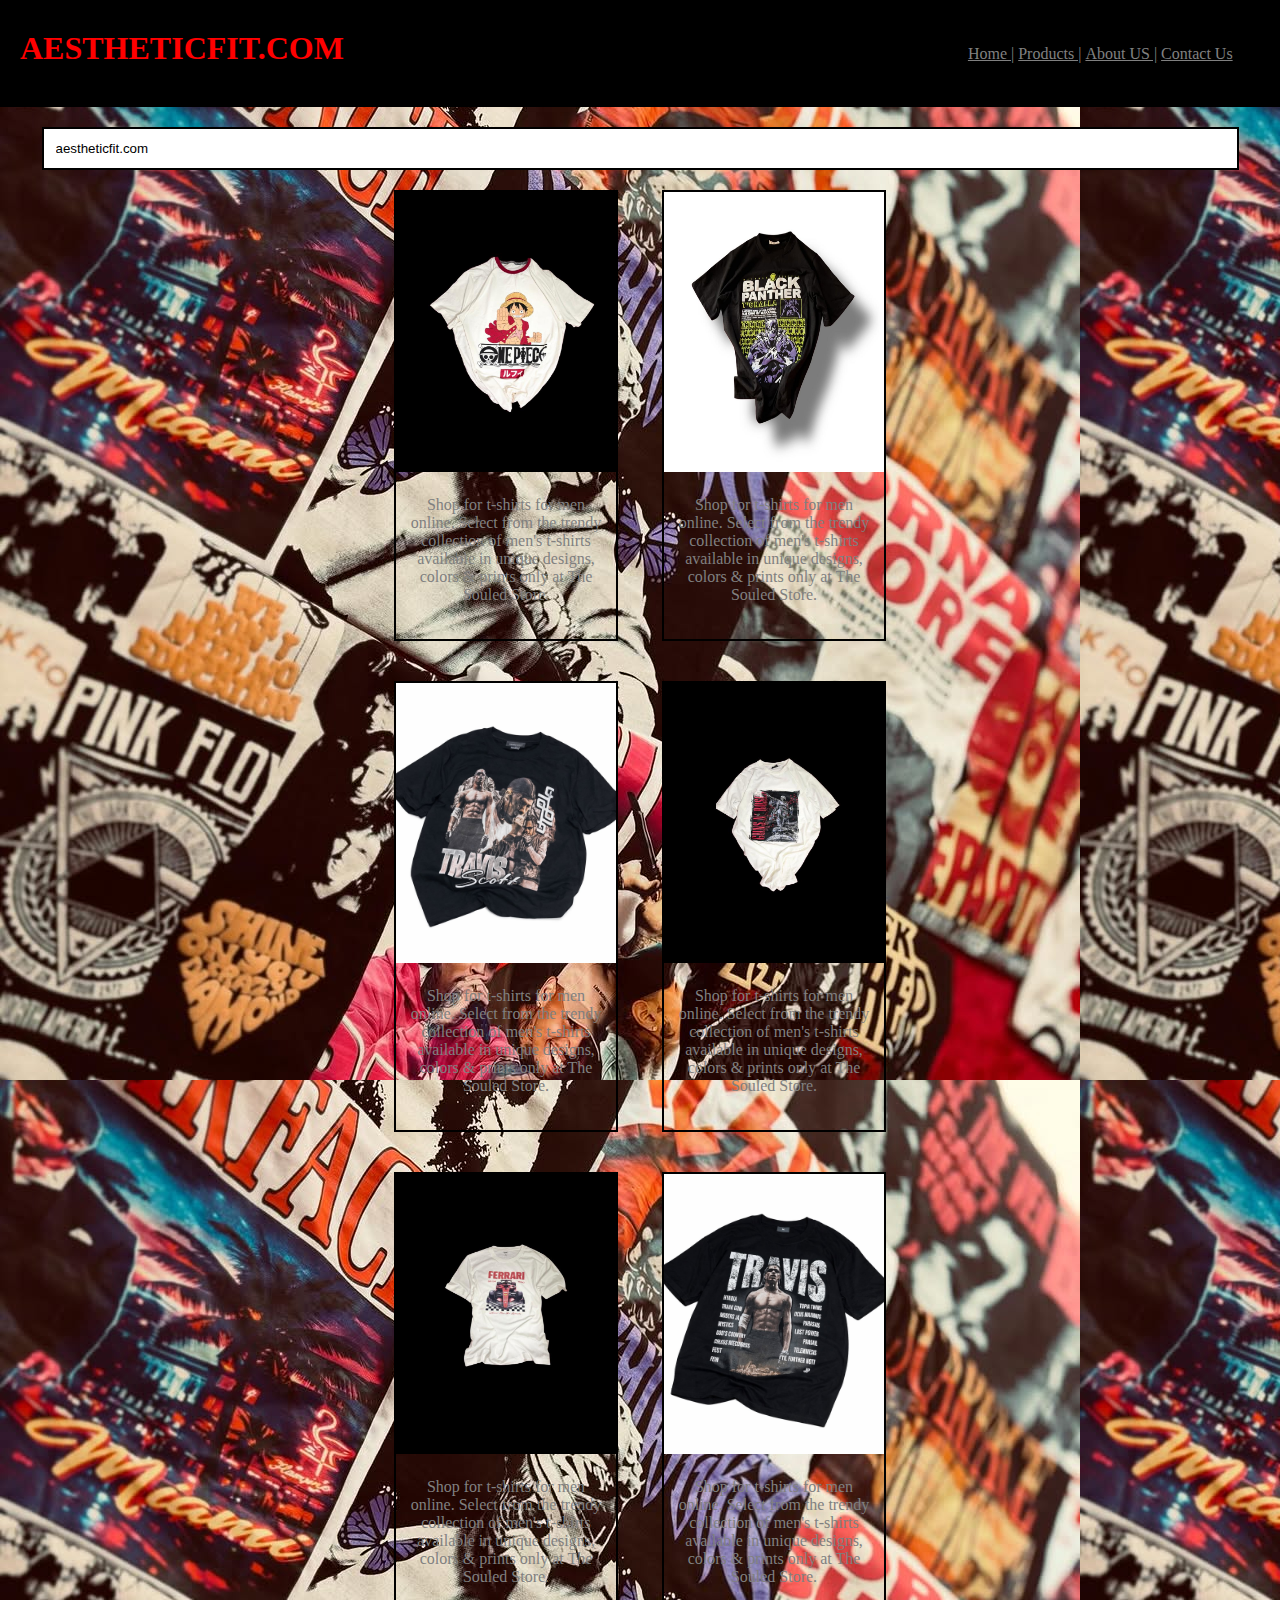
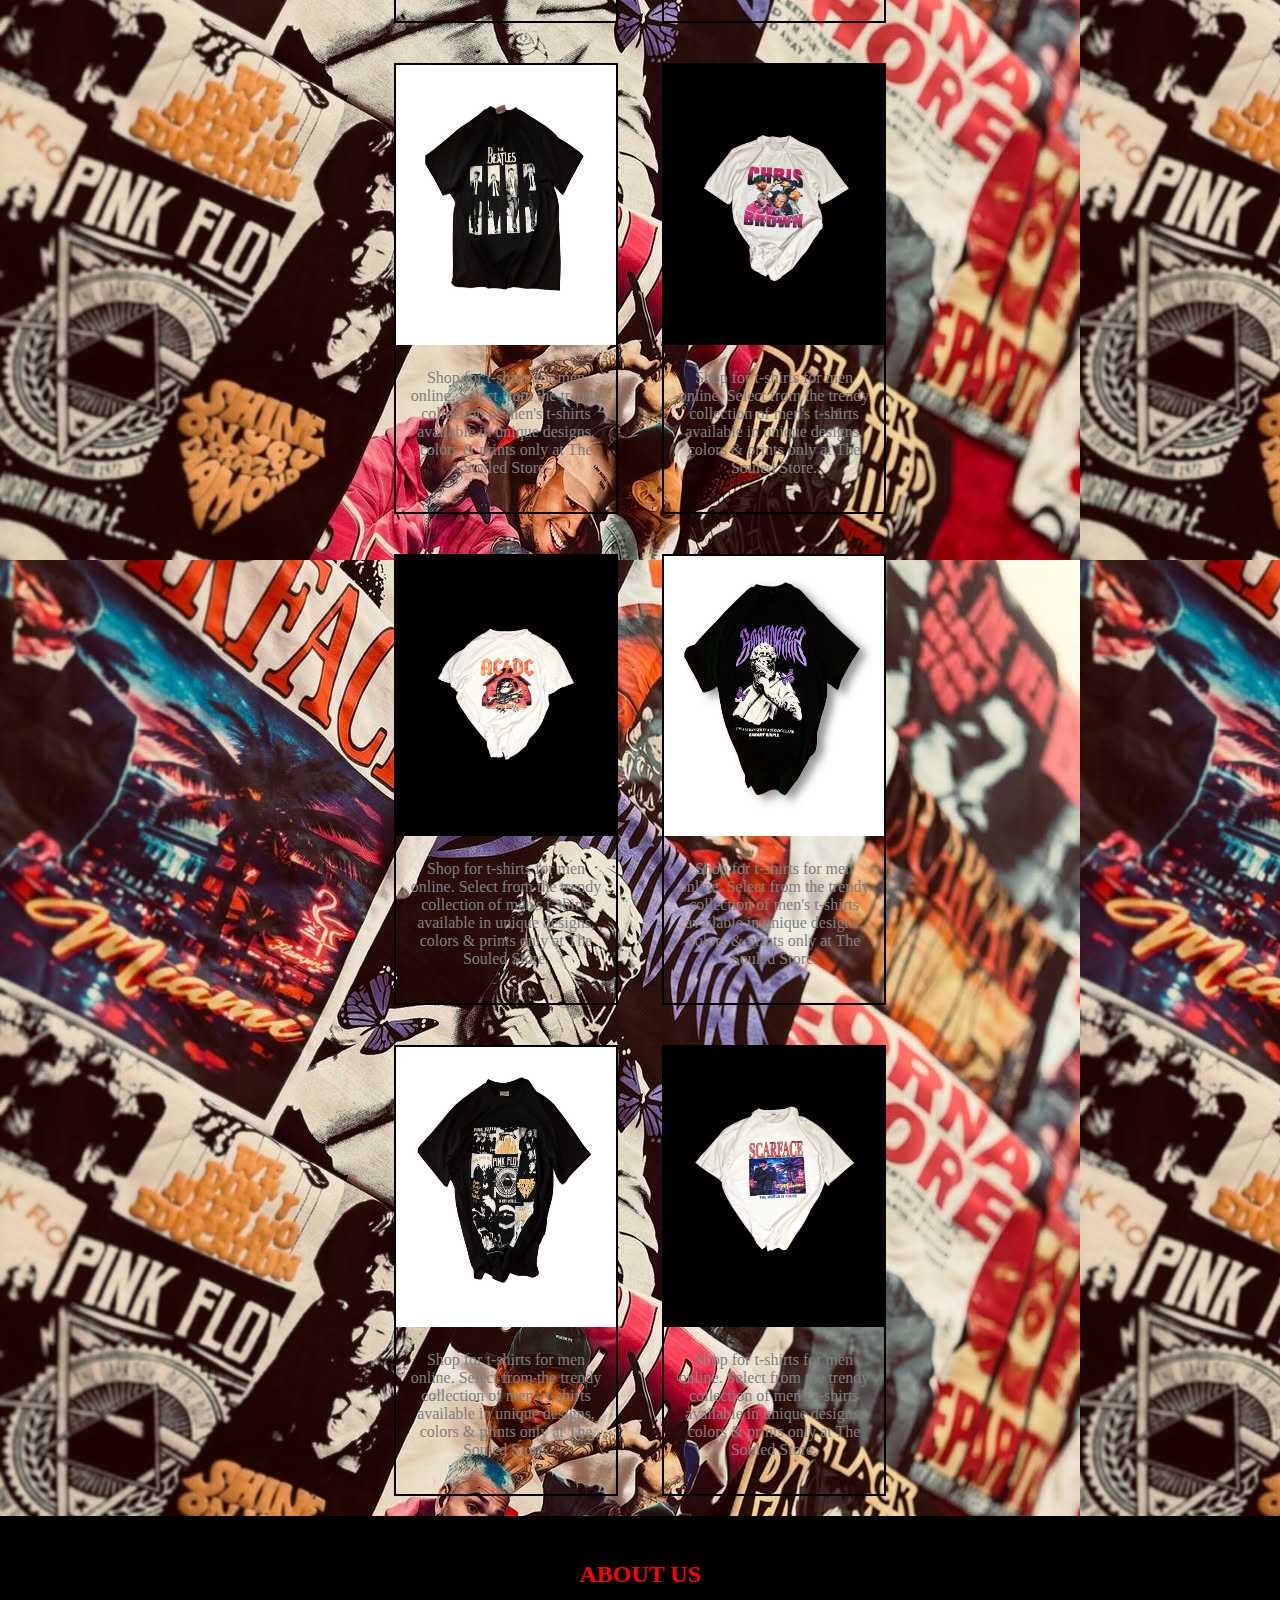
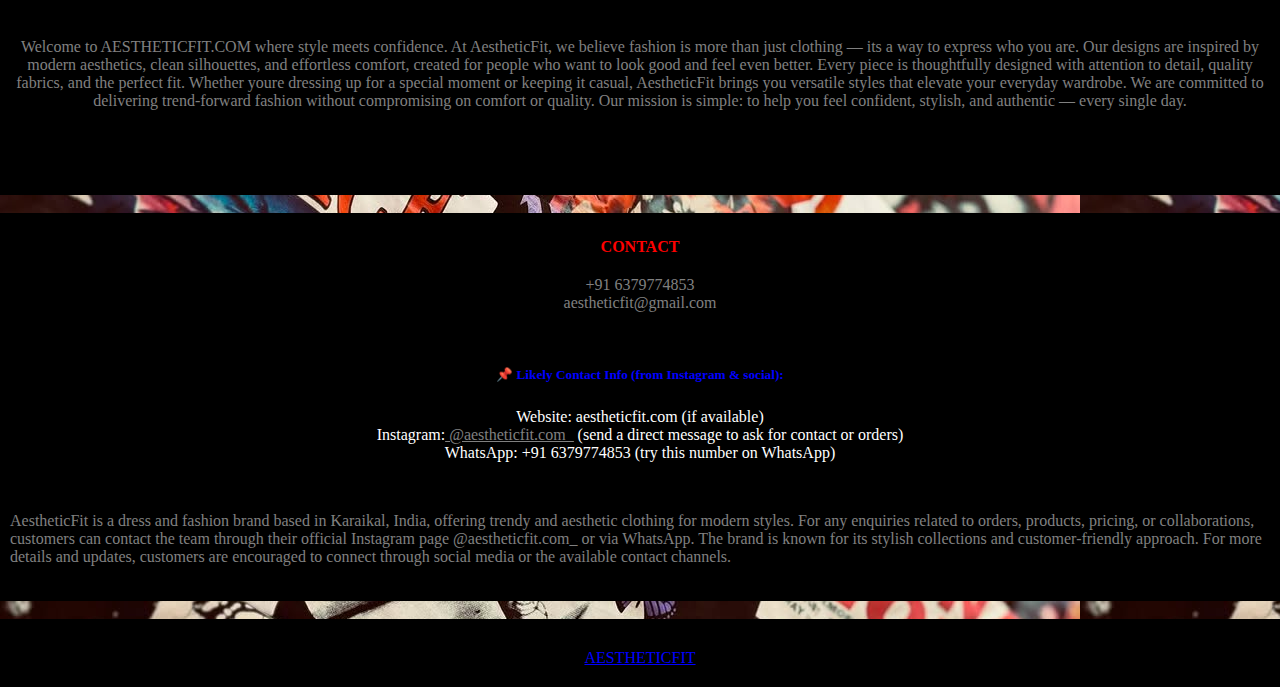
<file: index.html>
<!DOCTYPE html>
 <html>
    <head>
     <script async
      src="https://www.googletagmanager.com/gtag/js?id=G-6QNP26TYX6"></script>
     <script>
      window.datalayer=window.datalayer||[];
      function gtag(){ datalayer.push(arguments);}
      gtag('js', new date());

      gtag('config', 'G-6QNP26TYX6');
     </script>
      <meta charset="UTF-8">
      <meta name="viewport"
      content="width=device-width,initial-scale=1.0">
       <title>AESTHETICFIT.COM</title> 
       <link rel="stylesheet" href="style.css">
    </head>
    <body>
        
         <div class="title">
            <h1>AESTHETICFIT.COM</h1>
        <ul>
         <li><a href="home.html" target="_blank" >Home  |</a></li>
         <li><a href="products.html" target="_blank" >Products  |</a></li>
         <li><a href="about.html" target="_blank" >About US |</a></li>
         <li><a href="contacts.html" target="_blank" >Contact Us  </a></li>
        </ul>
         </div>
         <div class="search">
            <form action="products.html" method="get">
            <input
            type="search"
            placeholder="aestheticfit.com"
            name="q"
            >
            </form>
         </div>
         <div class="shirt">
             <div class="box">
                <img src="kkk.jpg">
                <p>Shop for t-shirts for men online. Select from the trendy collection of men's t-shirts available in unique designs, colors & prints only at The Souled Store.</p>
             </div>
             <div class="box">
                <img src="aaa.jpg">
                <p>Shop for t-shirts for men online. Select from the trendy collection of men's t-shirts available in unique designs, colors & prints only at The Souled Store.</p>
             </div><br>
             <div class="box">
                <img src="ccc.jpg">
                <p>Shop for t-shirts for men online. Select from the trendy collection of men's t-shirts available in unique designs, colors & prints only at The Souled Store.</p>
             </div>
             <div class="box2">
                <img src="IMG-20260116-WA0004.jpg">
                <p>Shop for t-shirts for men online. Select from the trendy collection of men's t-shirts available in unique designs, colors & prints only at The Souled Store.</p>
             </div><br>
             <div class="box2">
                <img src="IMG-20260116-WA0005.jpg">
                <p>Shop for t-shirts for men online. Select from the trendy collection of men's t-shirts available in unique designs, colors & prints only at The Souled Store.</p>
             </div>
             <div class="box2">
                <img src="bbb.jpg">
                <p>Shop for t-shirts for men online. Select from the trendy collection of men's t-shirts available in unique designs, colors & prints only at The Souled Store.</p>
             </div><br>
             <div class="box2">
                <img src="ddd.jpg">
                <p>Shop for t-shirts for men online. Select from the trendy collection of men's t-shirts available in unique designs, colors & prints only at The Souled Store.</p>
             </div>
             <div class="box2">
                <img src="IMG-20260116-WA0006.jpg">
                <p>Shop for t-shirts for men online. Select from the trendy collection of men's t-shirts available in unique designs, colors & prints only at The Souled Store.</p>
             </div><br>

              <div class="box2">
                <img src="IMG-20260116-WA0001.jpg">
                <p>Shop for t-shirts for men online. Select from the trendy collection of men's t-shirts available in unique designs, colors & prints only at The Souled Store.</p>
             </div>
             <div class="box2">
                <img src="eee.jpg">
                <p>Shop for t-shirts for men online. Select from the trendy collection of men's t-shirts available in unique designs, colors & prints only at The Souled Store.</p>
             </div><br>
             <div class="box2">
                <img src="fff.jpg">
                <p>Shop for t-shirts for men online. Select from the trendy collection of men's t-shirts available in unique designs, colors & prints only at The Souled Store.</p>
             </div>

              <div class="box2">
                <img src="IMG-20260116-WA0002.jpg">
                <p>Shop for t-shirts for men online. Select from the trendy collection of men's t-shirts available in unique designs, colors & prints only at The Souled Store.</p>
             </div>
         </div>
              <div class="third">
             <h2 class="end">ABOUT US</h2>
             <p>Welcome to AESTHETICFIT.COM where style meets confidence. 
              At AestheticFit, we believe fashion is more than just clothing — its a way to express who you are. Our designs are inspired by modern aesthetics, clean silhouettes, and effortless comfort, created for people who want to look good and feel even better.
             Every piece is thoughtfully designed with attention to detail, quality fabrics, and the perfect fit. Whether youre dressing up for a special moment or keeping it casual, AestheticFit brings you versatile styles that elevate your everyday wardrobe.
             We are committed to delivering trend-forward fashion without compromising on comfort or quality. Our mission is simple: to help you feel confident, stylish, and authentic — every single day.</p>
             </div> <br>
             <div class="six">
    <link rel="stylesheet" href="style.css">
<h4>CONTACT</h4>
<p>+91 6379774853 <br>
aestheticfit@gmail.com</p>
</div>
<h5>📌 Likely Contact Info (from Instagram & social):</h5>
<ol>
    <li class="wide2">Website: aestheticfit.com (if available)</li><br>
    <li>Instagram:<a href="https://www.instagram.com/aestheticfit.com_?igsh=NXZIYWQxbXdheWR0"> @aestheticfit.com_</a> (send a direct message to ask for contact or orders)</li><br>
    <li>WhatsApp: +91 6379774853 (try this number on WhatsApp)</li>
 </ol>
 <p class="run">AestheticFit is a dress and fashion brand based in Karaikal, India, offering trendy and aesthetic clothing for modern styles. For any enquiries related to orders, products, pricing, or collaborations, customers can contact the team through their official Instagram page @aestheticfit.com_ or via WhatsApp. The brand is known for its stylish collections and customer-friendly approach. For more details and updates, customers are encouraged to connect through social media or the available contact channels.</p><br>

 <a href="index.html" target="_blank" class="home">AESTHETICFIT</a>
</body>

 </html>
</file>
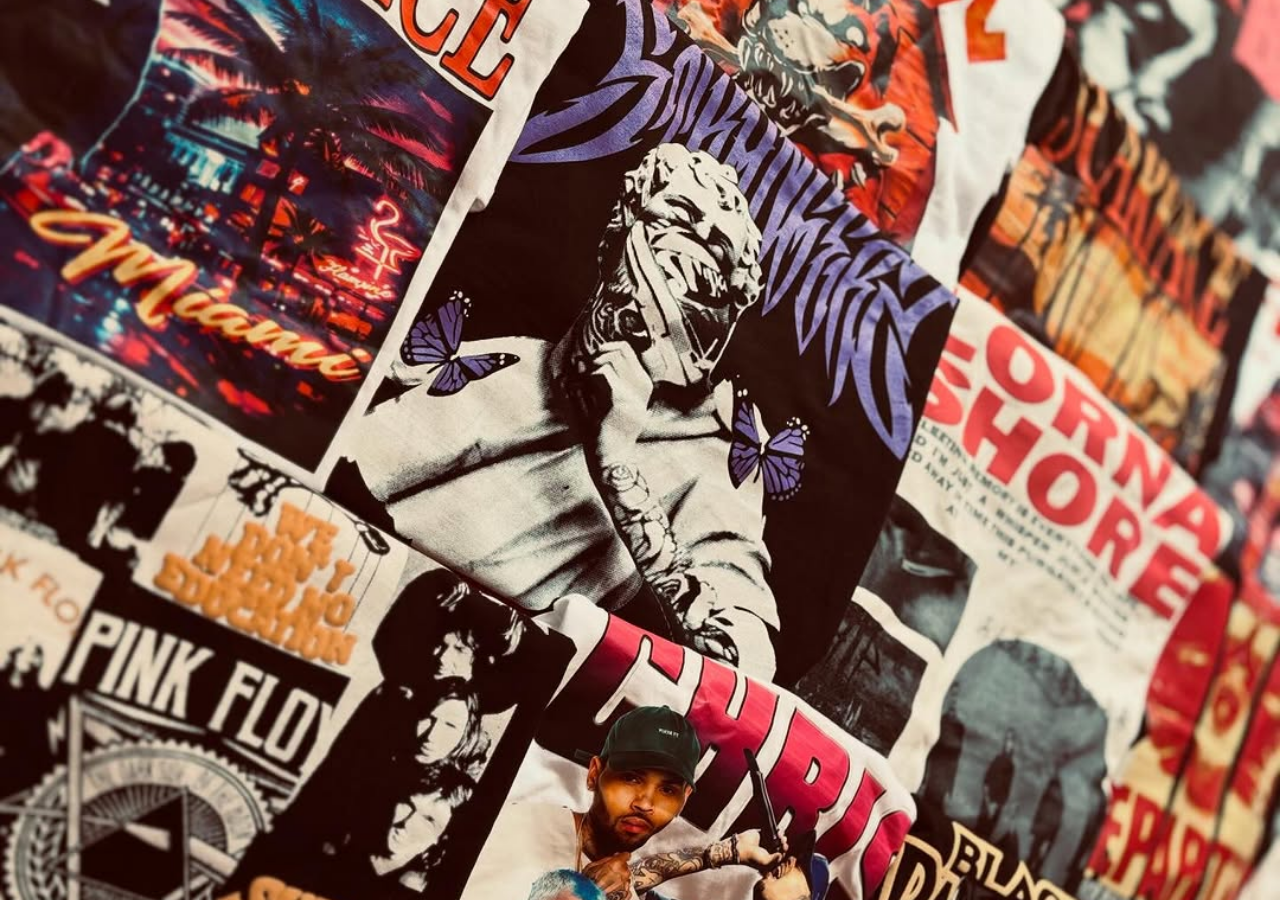
<file: home.html>
<!DOCTYPE html>
<html>
<head>
        <meta charset="UTF-8">
        <meta name="viewport"
        content="width=device-width,initial-scale=1.0">
        <title>home</title>
        <link rel="stylesheet" href="style2.css">
</head>
<body>
    <section>

    

</section>
</body>
</html>
</file>
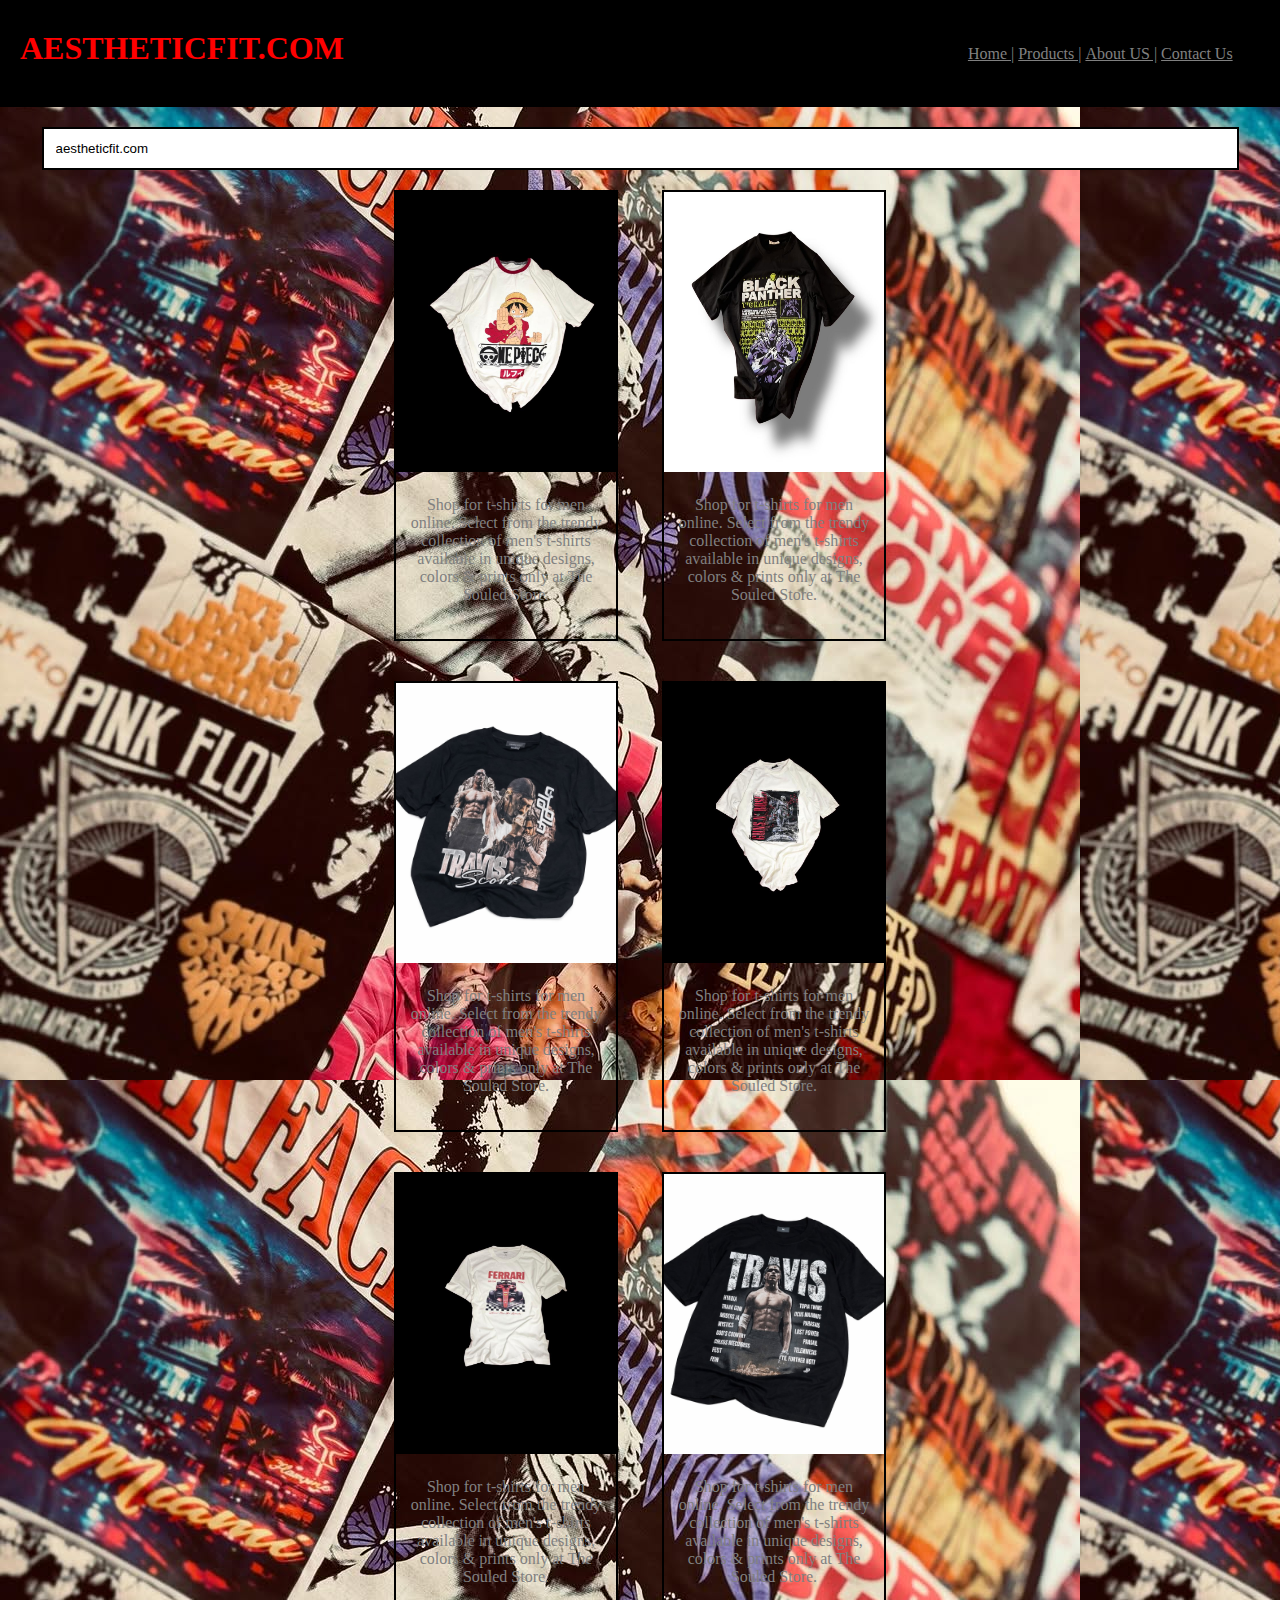
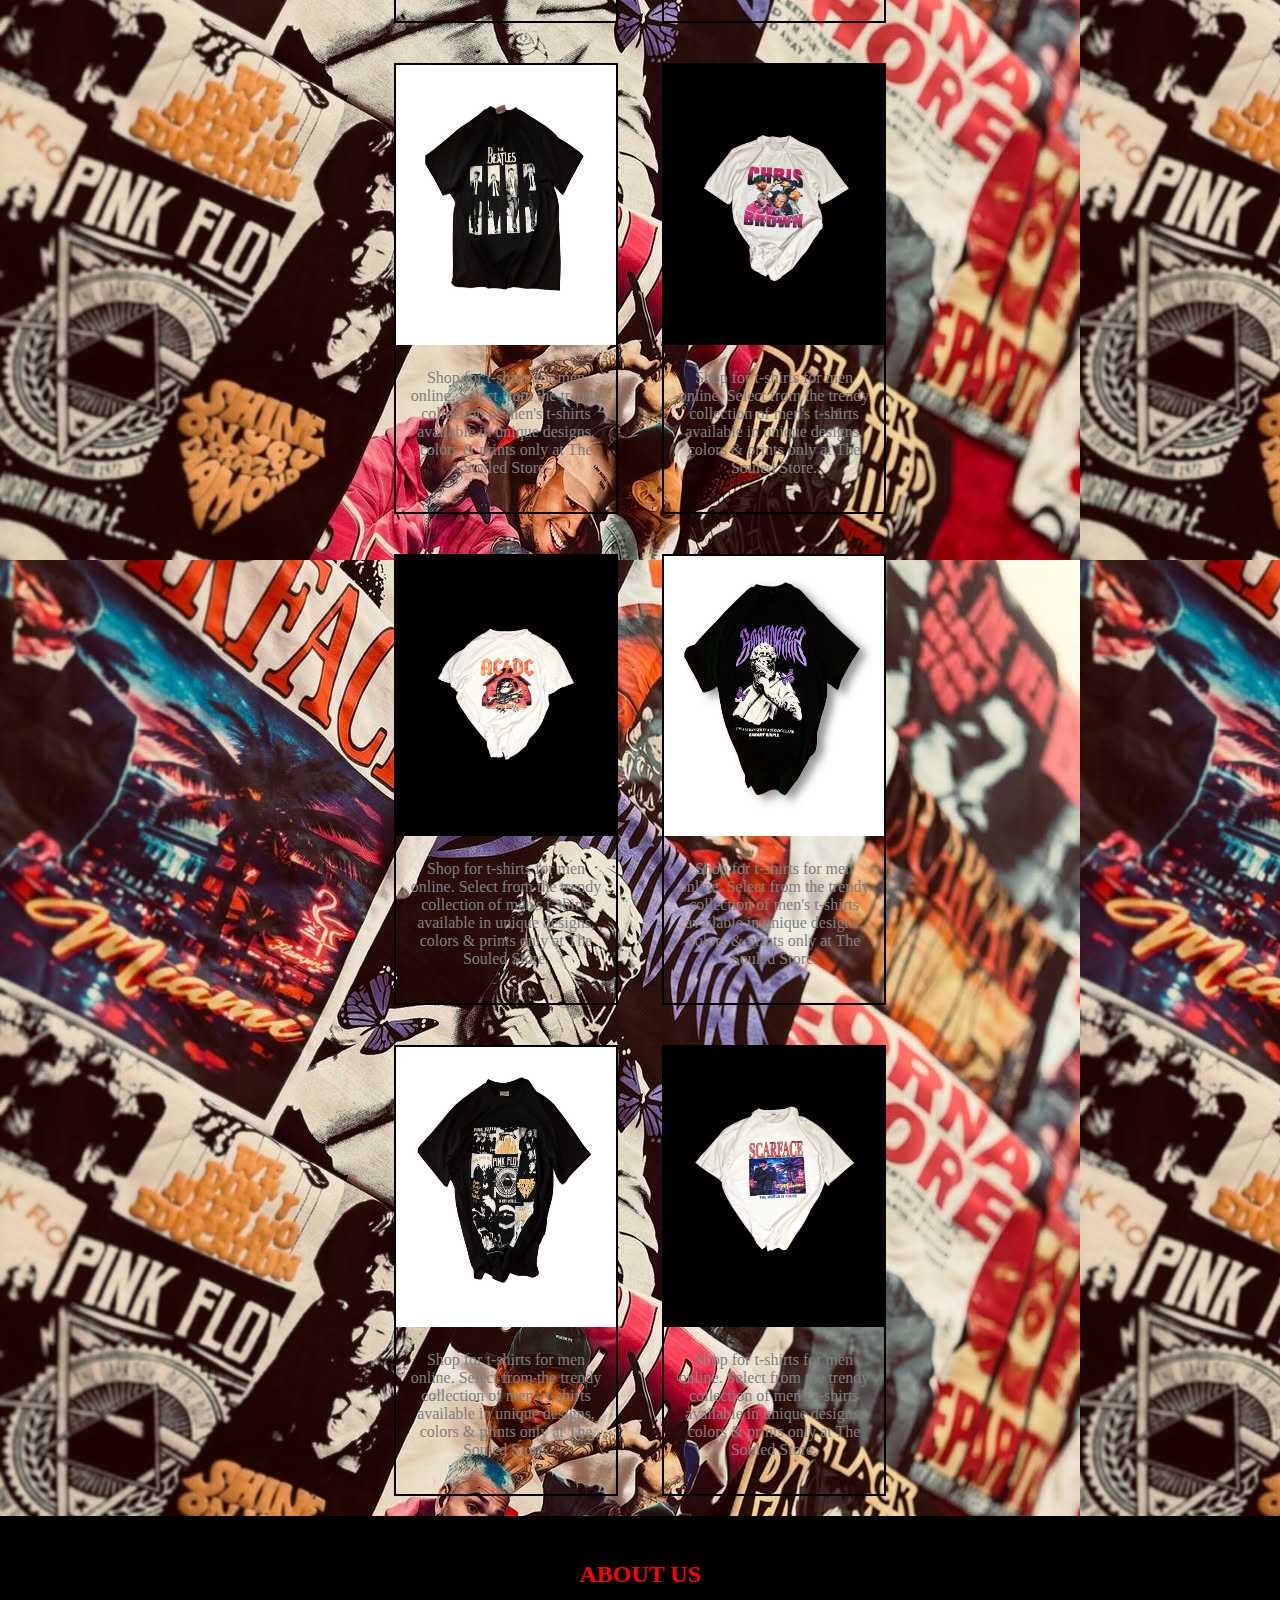
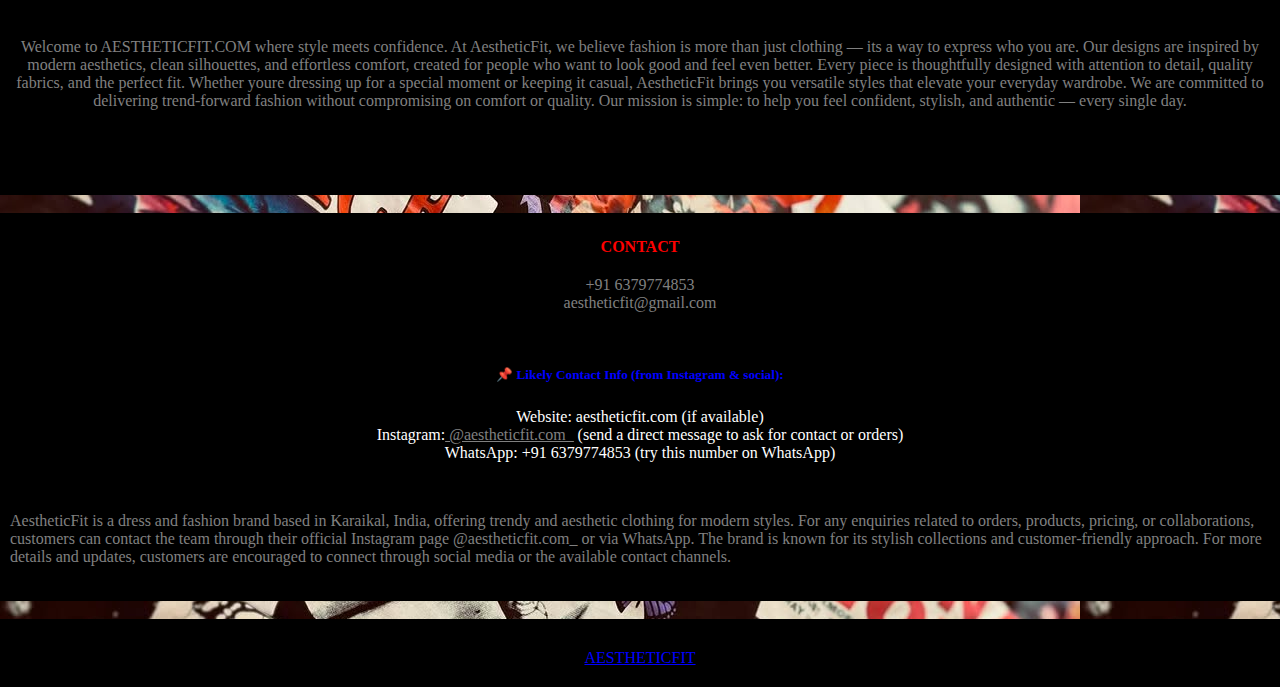
<file: intex.html>
<!DOCTYPE html>
 <html>
    <head>
      <meta charset="UTF-8">
      <meta name="viewport"
      content="width=device-width,initial-scale=1.0">
       <title>AESTHETICFIT.COM</title> 
       <link rel="stylesheet" href="style.css">
    </head>
    <body>
        
         <div class="title">
            <h1>AESTHETICFIT.COM</h1>
        <ul>
         <li><a href="home.html">Home  |</a></li>
         <li><a href="products.html">Products  |</a></li>
         <li><a href="about.html">About US |</a></li>
         <li><a href="contacts.html">Contact Us  </a></li>
        </ul>
         </div>
         <div class="search">
            <form action="products.html" method="get">
            <input
            type="search"
            placeholder="aestheticfit.com"
            name="q"
            >
            </form>
         </div>
         <div class="shirt">
             <div class="box">
                <img src="kkk.jpg">
                <p>Shop for t-shirts for men online. Select from the trendy collection of men's t-shirts available in unique designs, colors & prints only at The Souled Store.</p>
             </div>
             <div class="box">
                <img src="aaa.jpg">
                <p>Shop for t-shirts for men online. Select from the trendy collection of men's t-shirts available in unique designs, colors & prints only at The Souled Store.</p>
             </div><br>
             <div class="box">
                <img src="ccc.jpg">
                <p>Shop for t-shirts for men online. Select from the trendy collection of men's t-shirts available in unique designs, colors & prints only at The Souled Store.</p>
             </div>
             <div class="box2">
                <img src="IMG-20260116-WA0004.jpg">
                <p>Shop for t-shirts for men online. Select from the trendy collection of men's t-shirts available in unique designs, colors & prints only at The Souled Store.</p>
             </div><br>
             <div class="box2">
                <img src="IMG-20260116-WA0005.jpg">
                <p>Shop for t-shirts for men online. Select from the trendy collection of men's t-shirts available in unique designs, colors & prints only at The Souled Store.</p>
             </div>
             <div class="box2">
                <img src="bbb.jpg">
                <p>Shop for t-shirts for men online. Select from the trendy collection of men's t-shirts available in unique designs, colors & prints only at The Souled Store.</p>
             </div><br>
             <div class="box2">
                <img src="ddd.jpg">
                <p>Shop for t-shirts for men online. Select from the trendy collection of men's t-shirts available in unique designs, colors & prints only at The Souled Store.</p>
             </div>
             <div class="box2">
                <img src="IMG-20260116-WA0006.jpg">
                <p>Shop for t-shirts for men online. Select from the trendy collection of men's t-shirts available in unique designs, colors & prints only at The Souled Store.</p>
             </div><br>

              <div class="box2">
                <img src="IMG-20260116-WA0001.jpg">
                <p>Shop for t-shirts for men online. Select from the trendy collection of men's t-shirts available in unique designs, colors & prints only at The Souled Store.</p>
             </div>
             <div class="box2">
                <img src="eee.jpg">
                <p>Shop for t-shirts for men online. Select from the trendy collection of men's t-shirts available in unique designs, colors & prints only at The Souled Store.</p>
             </div><br>
             <div class="box2">
                <img src="fff.jpg">
                <p>Shop for t-shirts for men online. Select from the trendy collection of men's t-shirts available in unique designs, colors & prints only at The Souled Store.</p>
             </div>

              <div class="box2">
                <img src="IMG-20260116-WA0002.jpg">
                <p>Shop for t-shirts for men online. Select from the trendy collection of men's t-shirts available in unique designs, colors & prints only at The Souled Store.</p>
             </div>
         </div>
              <div class="third">
             <h2 class="end">ABOUT US</h2>
             <p>Welcome to AESTHETICFIT.COM where style meets confidence. 
              At AestheticFit, we believe fashion is more than just clothing — its a way to express who you are. Our designs are inspired by modern aesthetics, clean silhouettes, and effortless comfort, created for people who want to look good and feel even better.
             Every piece is thoughtfully designed with attention to detail, quality fabrics, and the perfect fit. Whether youre dressing up for a special moment or keeping it casual, AestheticFit brings you versatile styles that elevate your everyday wardrobe.
             We are committed to delivering trend-forward fashion without compromising on comfort or quality. Our mission is simple: to help you feel confident, stylish, and authentic — every single day.</p>
             </div> <br>
             <div class="six">
    <link rel="stylesheet" href="style.css">
<h4>CONTACT</h4>
<p>+91 6379774853 <br>
aestheticfit@gmail.com</p>
</div>
<h5>📌 Likely Contact Info (from Instagram & social):</h5>
<ol>
    <li class="wide2">Website: aestheticfit.com (if available)</li><br>
    <li>Instagram:<a href="https://www.instagram.com/aestheticfit.com_?igsh=NXZIYWQxbXdheWR0"> @aestheticfit.com_</a> (send a direct message to ask for contact or orders)</li><br>
    <li>WhatsApp: +91 6379774853 (try this number on WhatsApp)</li>
 </ol>
 <p class="run">AestheticFit is a dress and fashion brand based in Karaikal, India, offering trendy and aesthetic clothing for modern styles. For any enquiries related to orders, products, pricing, or collaborations, customers can contact the team through their official Instagram page @aestheticfit.com_ or via WhatsApp. The brand is known for its stylish collections and customer-friendly approach. For more details and updates, customers are encouraged to connect through social media or the available contact channels.</p><br>

 <a href="intex.html" class="home">AESTHETICFIT</a>
</body>
 </html>
</file>
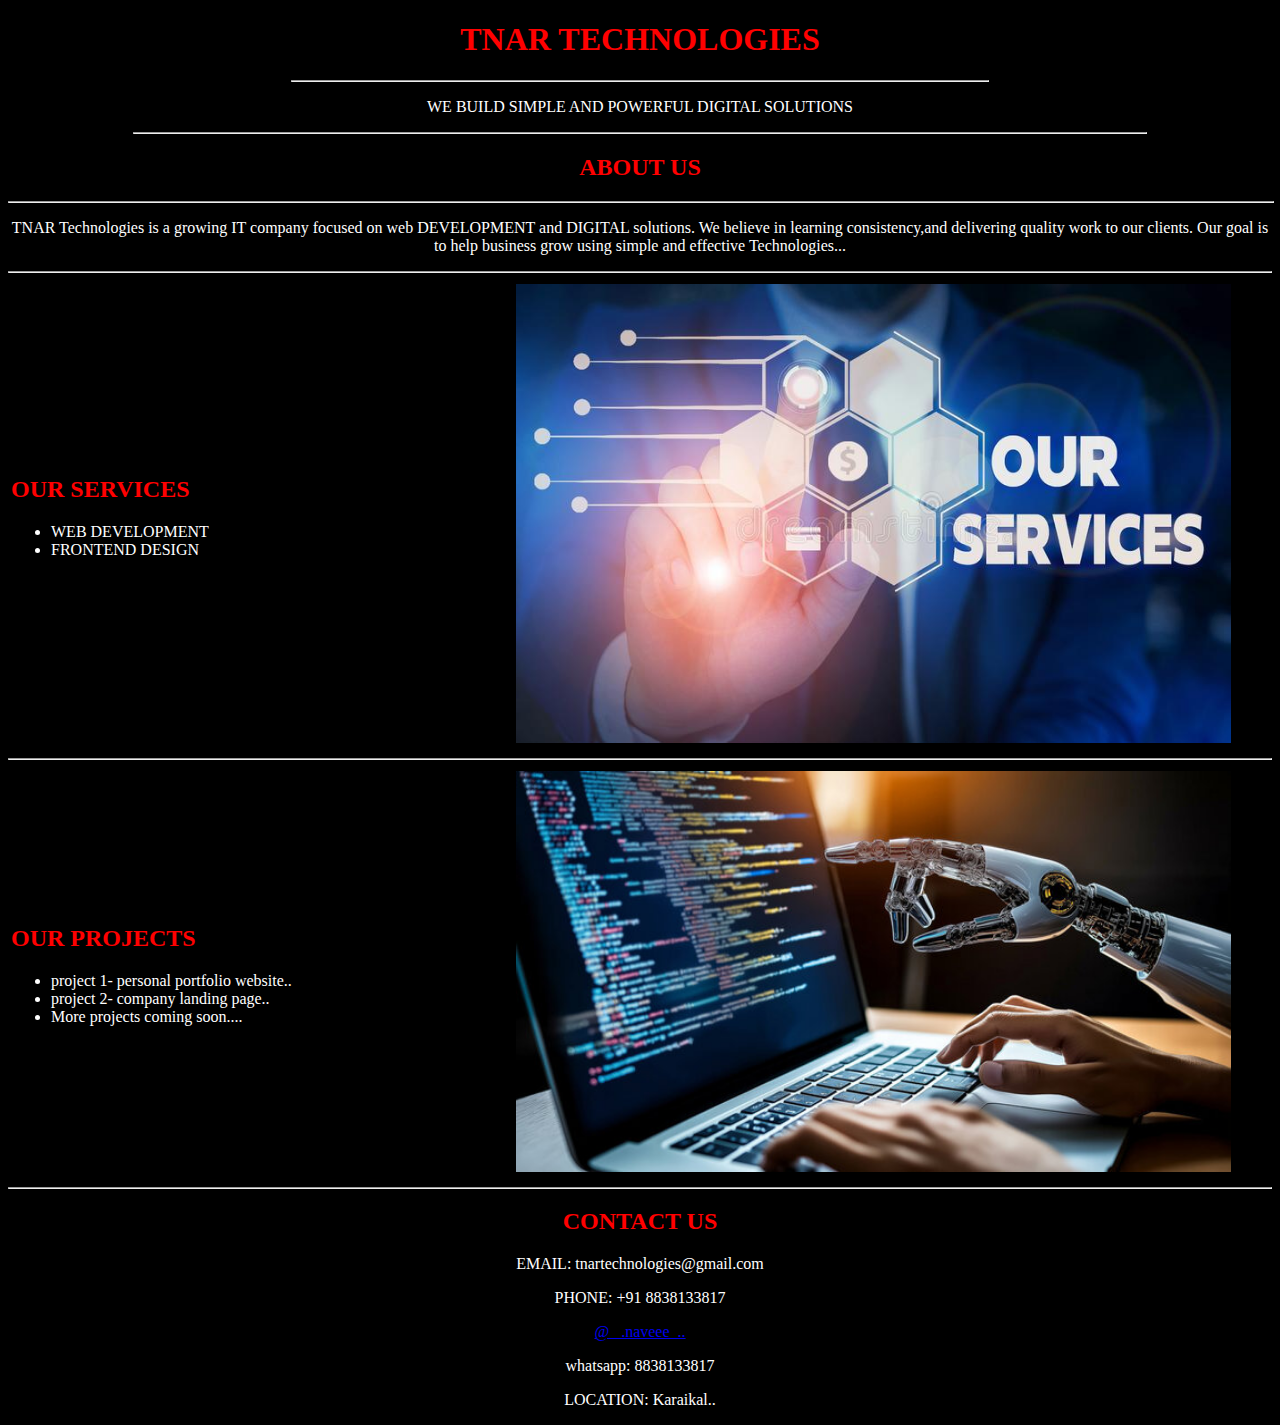
<file: name.html>
<!DOCTYPE html>
<html>
    <head>
        <title>TNAR Technologies</title>
    </head>
    <body bgcolor="black" style="color: white;">
     <center>
     <h1 style="color: red;">TNAR TECHNOLOGIES</h1>    
     <hr width="55%">
     <p>WE BUILD SIMPLE AND POWERFUL DIGITAL SOLUTIONS</p>
     <hr width="80%">
     </center>
     <center>
     <h2 style="color: red;">ABOUT US</h2> 
     <hr width="100%">
     <p>TNAR Technologies   is   a   growing   IT company focused on web DEVELOPMENT and DIGITAL solutions.
        We believe in learning consistency,and delivering quality work to our clients.
        Our goal is to help business grow using simple and effective Technologies...
     </p>
     <hr>
     </center>
     <table>
         <tr>
             <td>
              <h2 style="color: red;">OUR SERVICES</h2>
              <ul>
                <li>WEB DEVELOPMENT</li>
                <LI>FRONTEND DESIGN</LI>
              </ul>
              
             </td>
             <td width="60%">
                <img src="Our-Services.jpg" alt="our services image" width="95%">
             </td>
         </tr>
     </table>
     <hr>
     <table width="100%">
        <tr>
            <td width="40%">
     <h2 style="color: red;">OUR PROJECTS</h2>
     <ul>
     <li>project 1- personal portfolio website..</li>
     <li>project 2- company landing page..</li>
     <li>More projects coming soon....</li> 
     </ul>
     </td>
     <td width="60%">
         <img src="kk.jpg" alt="project images " width="95%">
     </td>
     </tr>
     </table> 
     <hr>
     <center>
     <h2 id="contact" style="color: red;">CONTACT US</h2> 
     <p>EMAIL: tnartechnologies@gmail.com</p>
     <p>PHONE: +91 8838133817 </p>
      <a href="https://www.instagram.com/_.naveee_?igsh=YzkzcDI3eXB3cG9T" target="_blank">@ _.naveee_..</a>
         <p>whatsapp: 8838133817 </p>
     <p>LOCATION: Karaikal..</p>
     </center>         
    </body>
</html>
</file>
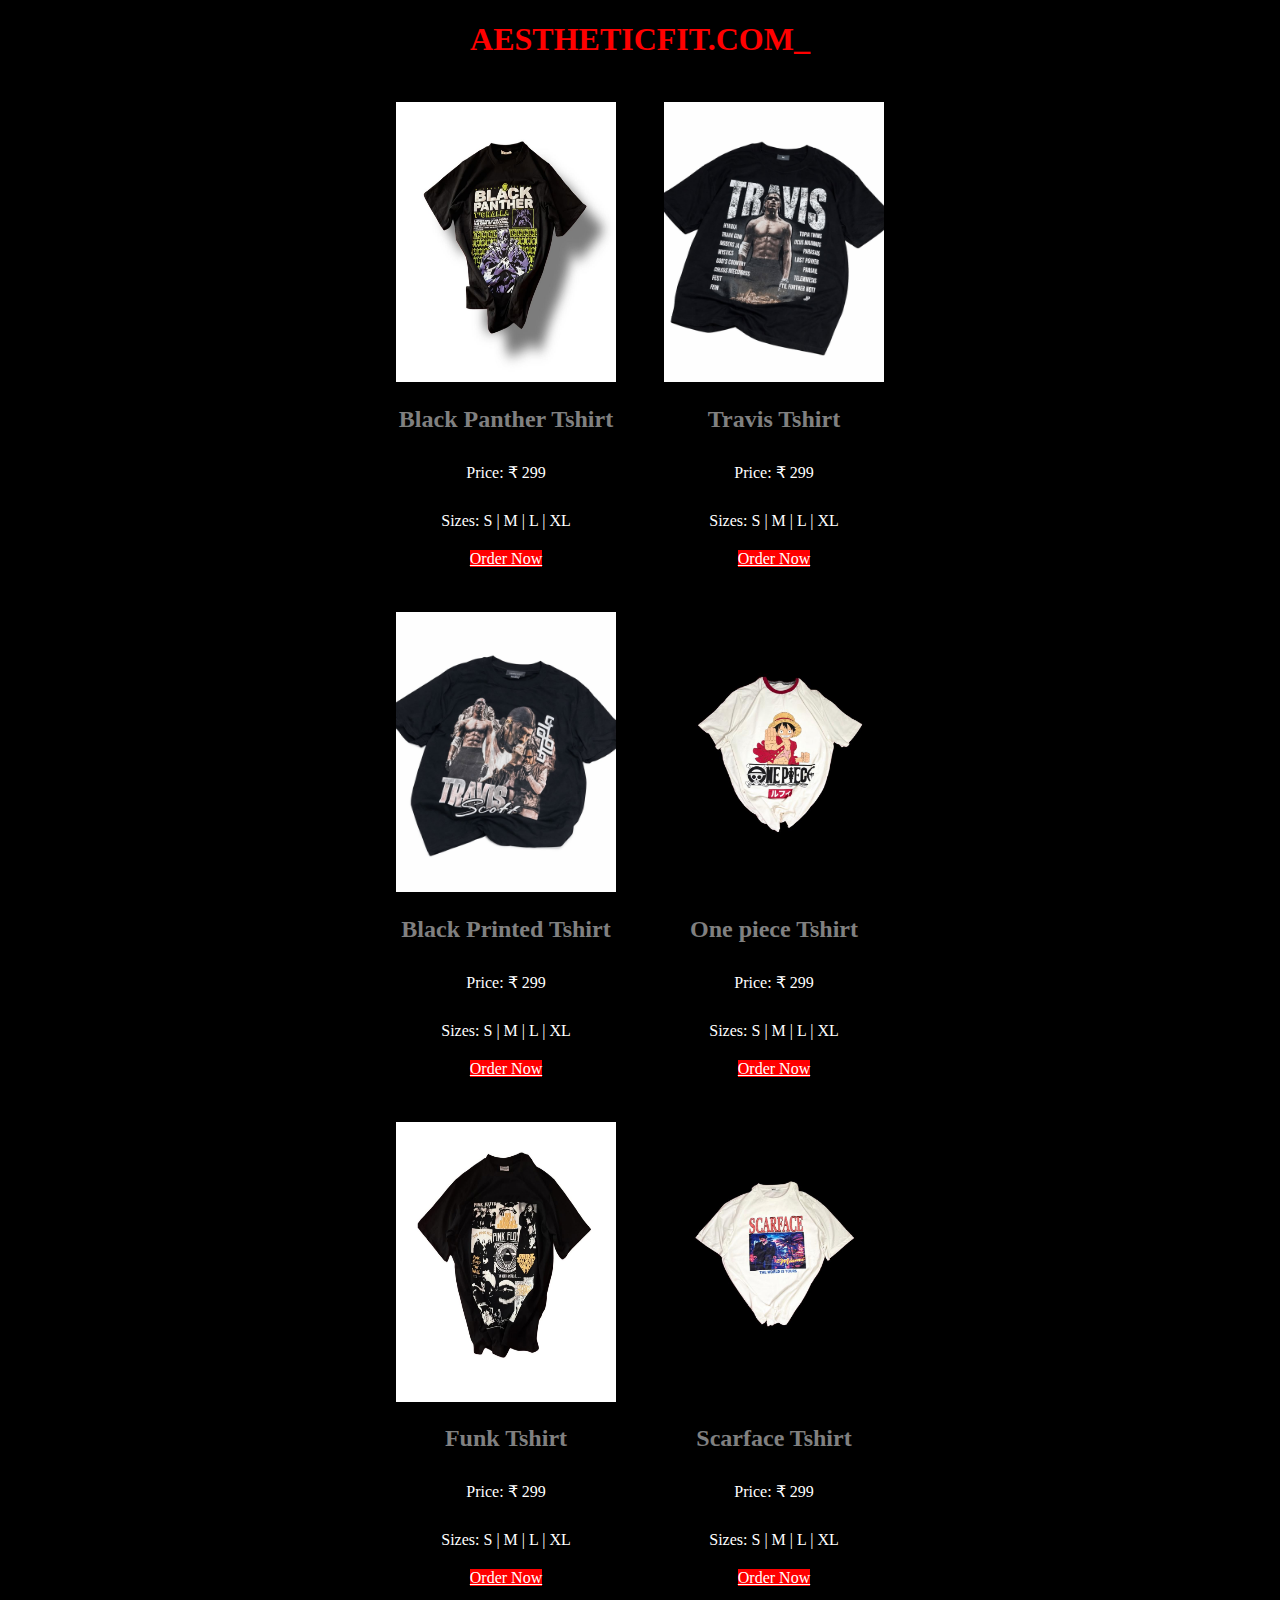
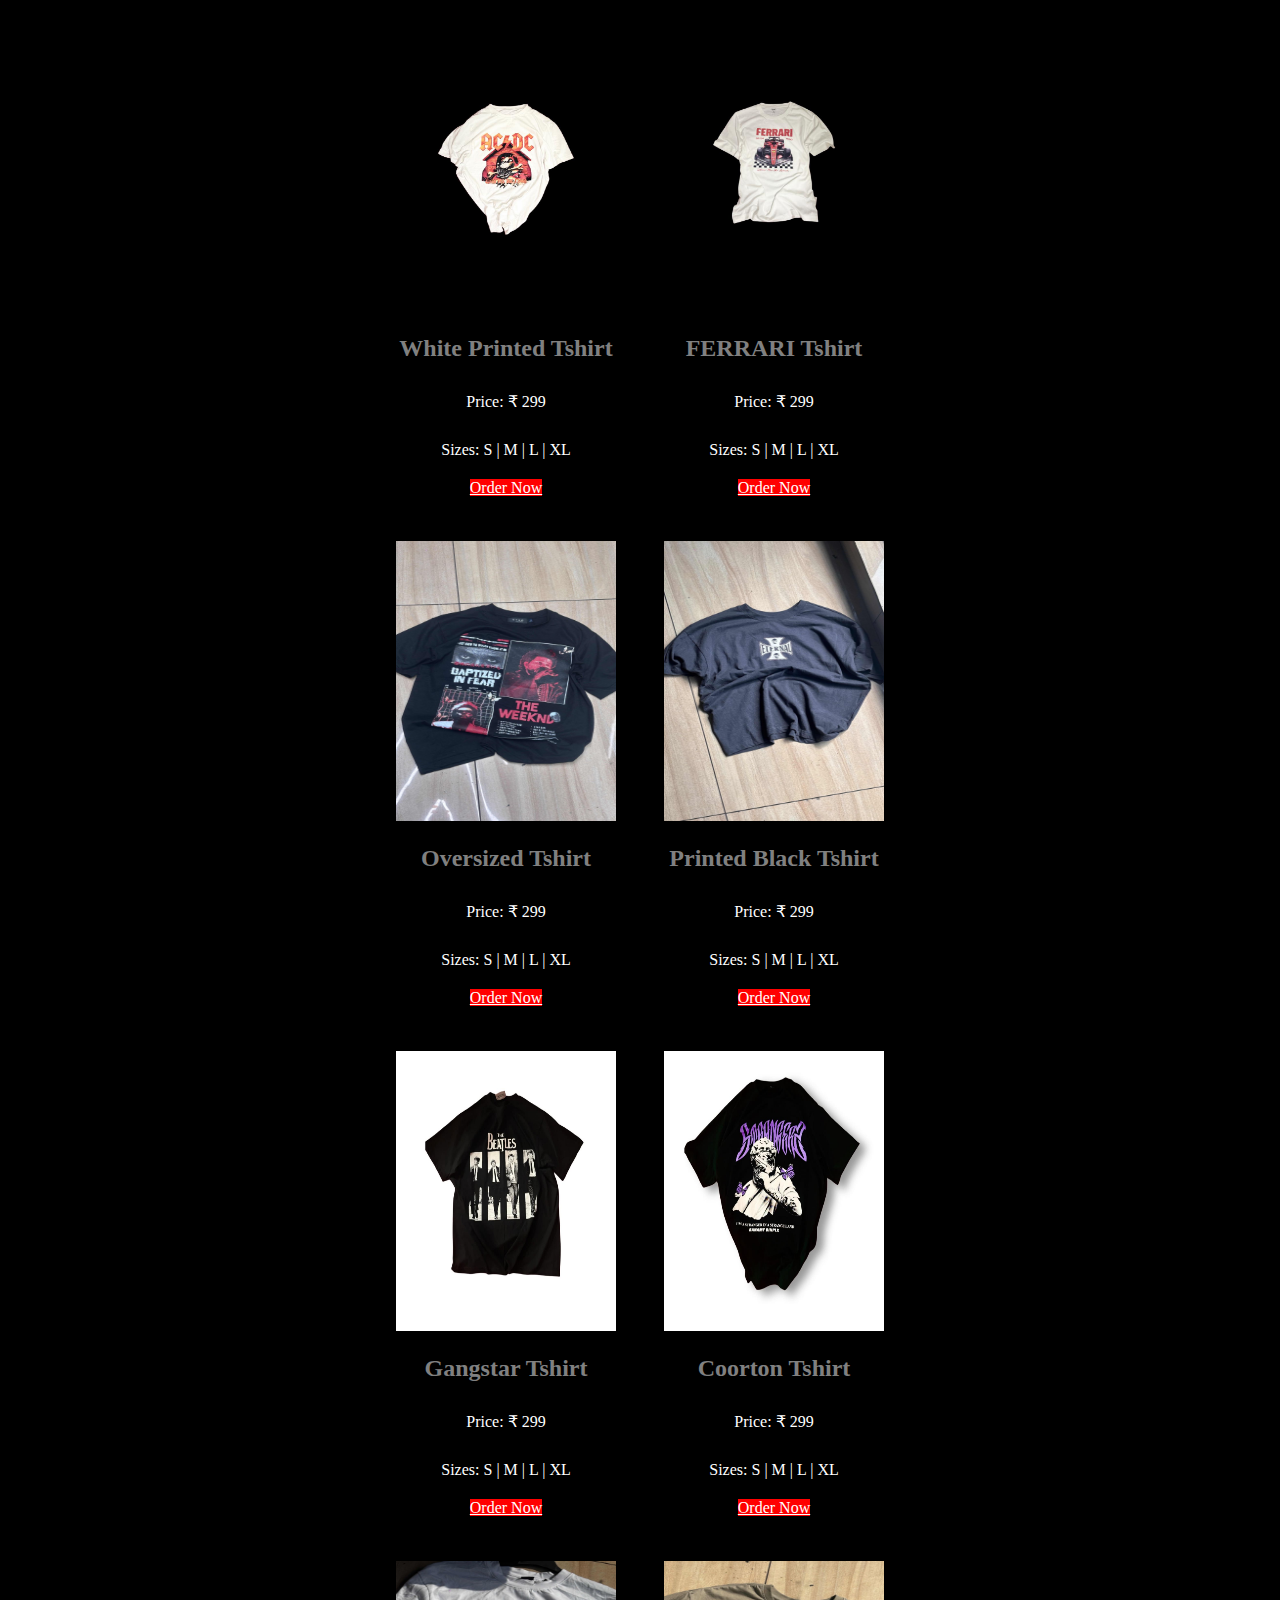
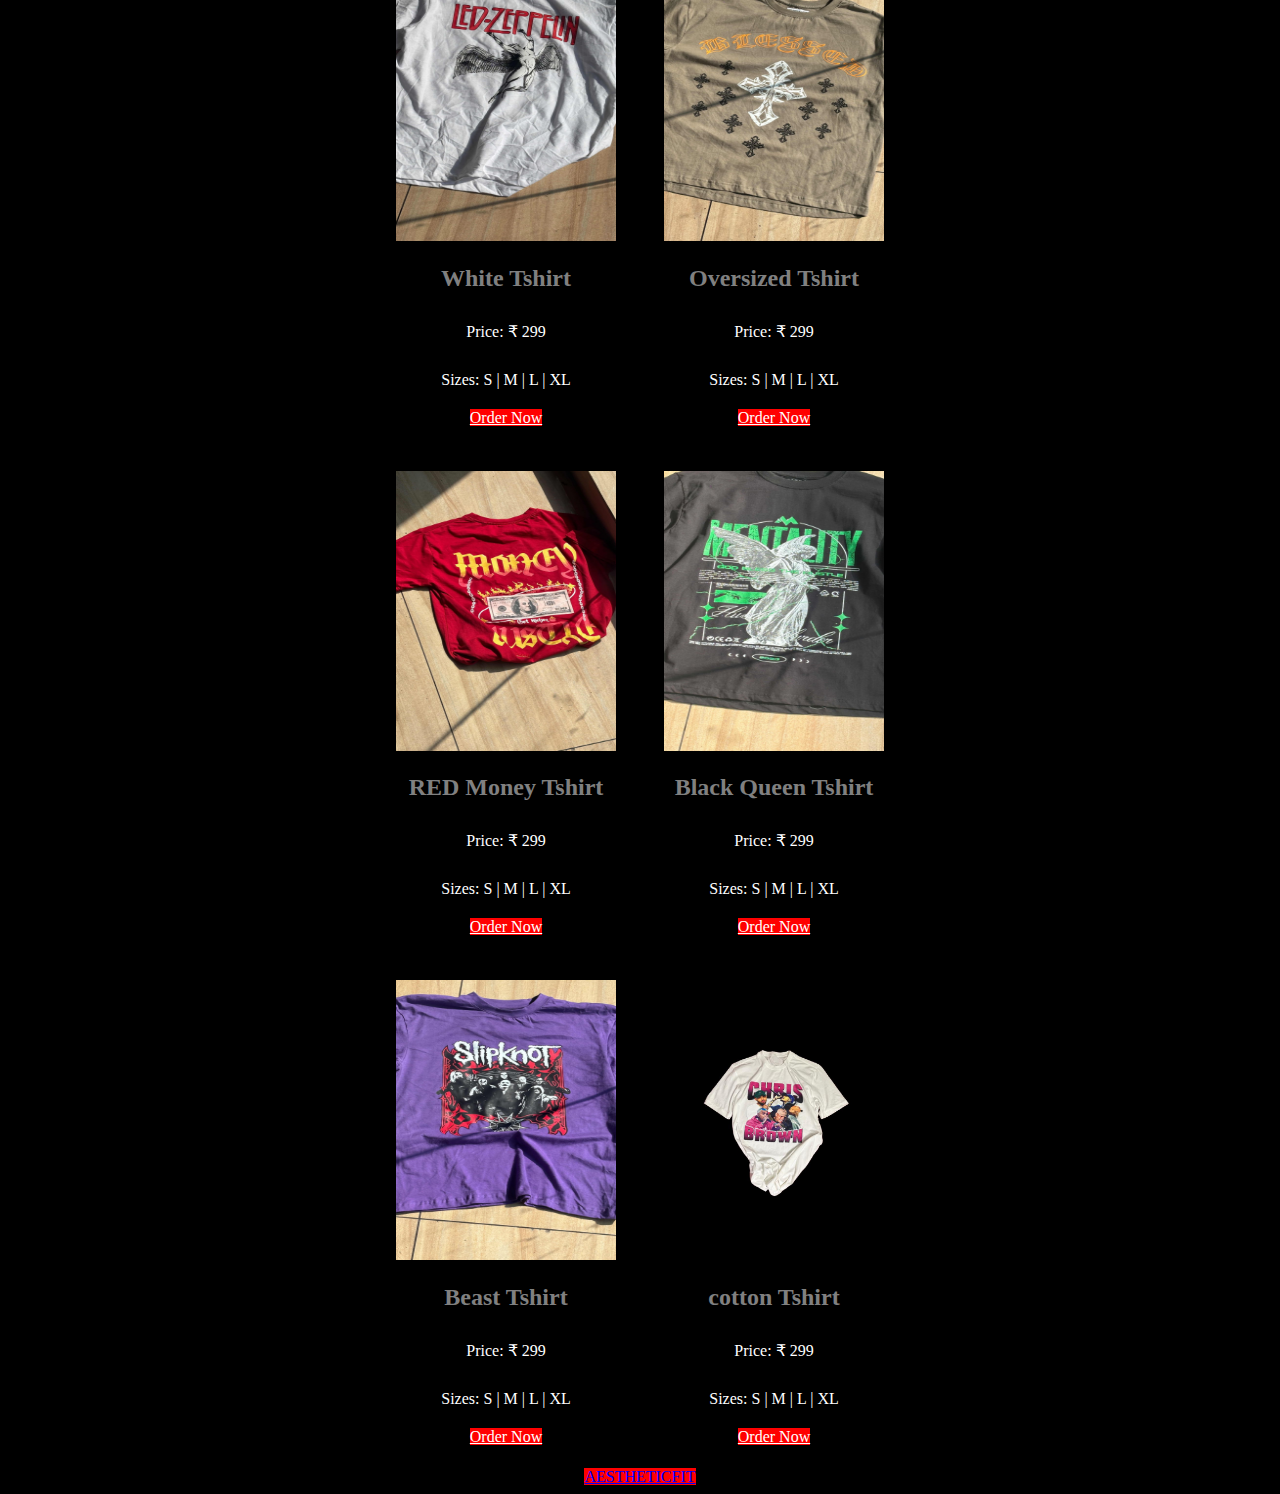
<file: products.html>
<!DOCTYPE html>
<html>
    <head>
        <meta charset="UTF-8">
        <meta name="viewport"
        content="width=device-width,initial-scale=1.0">
<title>products</title>
<link rel="stylesheet" href="style1.css">
    </head>
    <dody>
        <h1>AESTHETICFIT.COM_</h1>
<div class="leo">
<img src="aaa.jpg">
<h2 class="products">Black Panther Tshirt</h2>
<p>Price: ₹ 299 </p>
<p>Sizes: S | M | L | XL</p>
<a href="contacts.html">Order Now</a>
</div>

<div class="leo2">
<img src="bbb.jpg">
<h2 class="products">Travis Tshirt</h2>
<p>Price: ₹ 299 </p>
<p>Sizes: S | M | L | XL</p>
<a href="contacts.html">Order Now</a>
</div><br>

<div class="leo2">
<img src="ccc.jpg">
<h2 class="products">Black Printed Tshirt</h2>
<p>Price: ₹ 299 </p>
<p>Sizes: S | M | L | XL</p>
<a href="contacts.html">Order Now</a>
</div>

<div class="leo2">
<img src="kkk.jpg">
<h2 class="products">One piece Tshirt</h2>
<p>Price: ₹ 299 </p>
<p>Sizes: S | M | L | XL</p>
<a href="contacts.html">Order Now</a>
</div><br>

<div class="leo2">
<img src="fff.jpg">
<h2 class="products">Funk Tshirt</h2>
<p>Price: ₹ 299 </p>
<p>Sizes: S | M | L | XL</p>
<a href="contacts.html">Order Now</a>
</div>

<div class="leo2">
<img src="IMG-20260116-WA0002.jpg">
<h2 class="products">Scarface Tshirt</h2>
<p>Price: ₹ 299 </p>
<p>Sizes: S | M | L | XL</p>
<a href="contacts.html">Order Now</a>
</div><br>

<div class="leo2">
<img src="IMG-20260116-WA0001.jpg">
<h2 class="products">White Printed Tshirt</h2>
<p>Price: ₹ 299 </p>
<p>Sizes: S | M | L | XL</p>
<a href="contacts.html">Order Now</a>
</div>

<div class="leo2">
<img src="IMG-20260116-WA0005.jpg">
<h2 class="products">FERRARI Tshirt</h2>
<p>Price: ₹ 299 </p>
<p>Sizes: S | M | L | XL</p>
<a href="contacts.html">Order Now</a>
</div><br>

<div class="leo2">
<img src="IMG-20260122-WA0016.jpg">
<h2 class="products">Oversized Tshirt</h2>
<p>Price: ₹ 299 </p>
<p>Sizes: S | M | L | XL</p>
<a href="contacts.html">Order Now</a>
</div>

<div class="leo2">
<img src="IMG-20260124-WA0018.jpg">
<h2 class="products">Printed Black Tshirt</h2>
<p>Price: ₹ 299 </p>
<p>Sizes: S | M | L | XL</p>
<a href="contacts.html">Order Now</a>
</div><br>

<div class="leo2">
<img src="ddd.jpg">
<h2 class="products">Gangstar Tshirt</h2>
<p>Price: ₹ 299 </p>
<p>Sizes: S | M | L | XL</p>
<a href="contacts.html">Order Now</a>
</div>

<div class="leo2">
<img src="eee.jpg">
<h2 class="products">Coorton Tshirt</h2>
<p>Price: ₹ 299 </p>
<p>Sizes: S | M | L | XL</p>
<a href="contacts.html">Order Now</a>
</div><br>

<div class="leo2">
<img src="IMG-20260124-WA0021.jpg">
<h2 class="products">White Tshirt</h2>
<p>Price: ₹ 299 </p>
<p>Sizes: S | M | L | XL</p>
<a href="contacts.html">Order Now</a>
</div>

<div class="leo2">
<img src="IMG-20260124-WA0022.jpg">
<h2 class="products">Oversized Tshirt</h2>
<p>Price: ₹ 299 </p>
<p>Sizes: S | M | L | XL</p>
<a href="contacts.html">Order Now</a>
</div><br>

<div class="leo2">
<img src="IMG-20260124-WA0024 (1).jpg">
<h2 class="products"> RED Money Tshirt</h2>
<p>Price: ₹ 299 </p>
<p>Sizes: S | M | L | XL</p>
<a href="contacts.html">Order Now</a>
</div>

<div class="leo2">
<img src="IMG-20260124-WA0020.jpg">
<h2 class="products">Black Queen Tshirt</h2>
<p>Price: ₹ 299 </p>
<p>Sizes: S | M | L | XL</p>
<a href="contacts.html">Order Now</a>
</div><br>

<div class="leo2">
<img src="IMG-20260124-WA0019.jpg">
<h2 class="products">Beast Tshirt</h2>
<p>Price: ₹ 299 </p>
<p>Sizes: S | M | L | XL</p>
<a href="contacts.html">Order Now</a>
</div>

<div class="leo2">
<img src="IMG-20260116-WA0006.jpg">
<h2 class="products"> cotton  Tshirt</h2>
<p>Price: ₹ 299 </p>
<p>Sizes: S | M | L | XL</p>
<a href="contacts.html">Order Now</a>
</div><br>

<a href="intex.html" class="home">AESTHETICFIT</a>

    </dody>
</html>
</file>
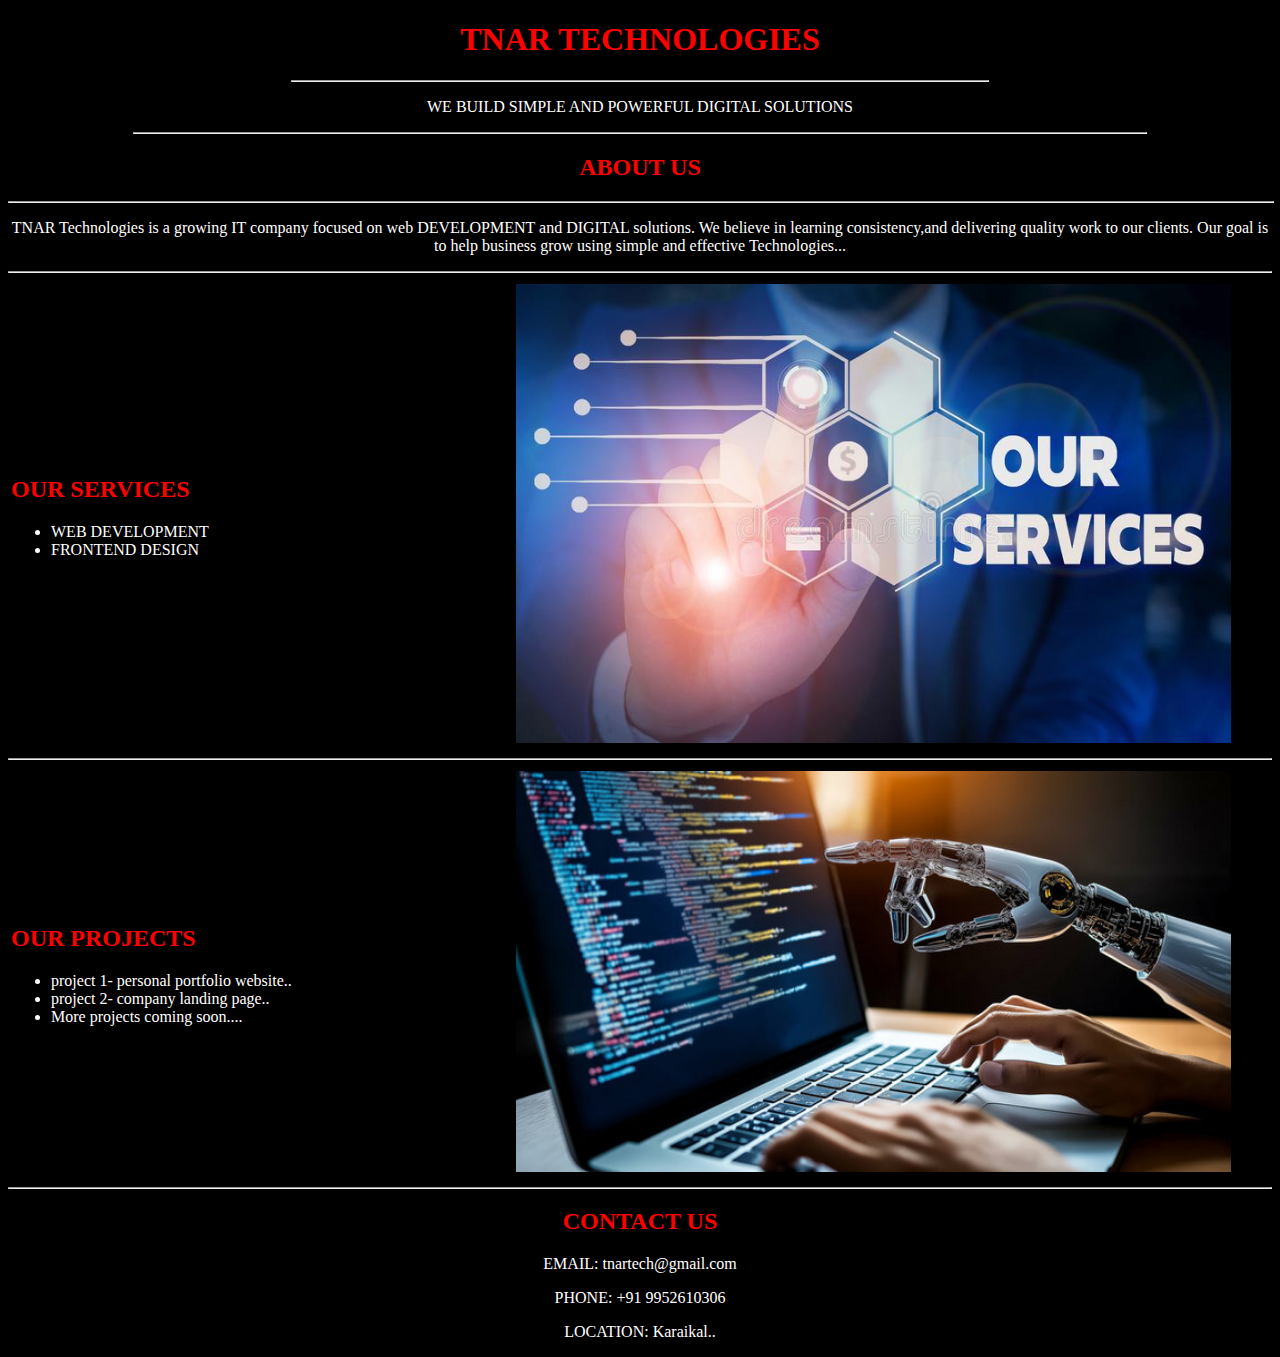
<file: tnar.html>
<!DOCTYPE html>
<html>
    <head>
        <title>TNAR Technologies</title>
    </head>
    <body bgcolor="black" style="color: white;">
     <center>
     <h1 style="color: red;">TNAR TECHNOLOGIES</h1>    
     <hr width="55%">
     <p>WE BUILD SIMPLE AND POWERFUL DIGITAL SOLUTIONS</p>
     <hr width="80%">
     </center>
     <center>
     <h2 style="color: red;">ABOUT US</h2> 
     <hr width="100%">
     <p>TNAR Technologies   is   a   growing   IT company focused on web DEVELOPMENT and DIGITAL solutions.
        We believe in learning consistency,and delivering quality work to our clients.
        Our goal is to help business grow using simple and effective Technologies...
     </p>
     <hr>
     </center>
     <table>
         <tr>
             <td>
              <h2 style="color: red;">OUR SERVICES</h2>
              <ul>
                <li>WEB DEVELOPMENT</li>
                <LI>FRONTEND DESIGN</LI>
              </ul>
              
             </td>
             <td width="60%">
                <img src="Our-Services.jpg" alt="our services image" width="95%">
             </td>
         </tr>
     </table>
     <hr>
     <table width="100%">
        <tr>
            <td width="40%">
     <h2 style="color: red;">OUR PROJECTS</h2>
     <ul>
     <li>project 1- personal portfolio website..</li>
     <li>project 2- company landing page..</li>
     <li>More projects coming soon....</li> 
     </ul>
     </td>
     <td width="60%">
         <img src="kk.jpg" alt="project images " width="95%">
     </td>
     </tr>
     </table> 
     <hr>
     <center>
     <h2 id="contact" style="color: red;">CONTACT US</h2> 
     <p>EMAIL: tnartech@gmail.com</p>
     <p>PHONE: +91 9952610306</p>
     <p>LOCATION: Karaikal..</p>
     </center>         
    </body>
</html>
</file>
<file: style.css>
*{
    margin: 0;
    padding: 0;
}
.title{
    background-color: black;
    color: white;
    padding: 20px;
    padding-bottom: 40px;
    padding-top: 30px;
}
h1,ul,li{
    display: inline;
}
ul{
    margin-left: 50%;
}
li :hover{
    color: red;
    background-color:black;
}
a{
    color: gray;
}
h1{
    color: red;
}
img{
    width: 220px;
    height: 280px;
}
.box{
    border-width: 2px;
    border-color: black;
    border-style: solid;
    display: inline-block;
    margin: 20px;
    width: 220px;
}
.box2{
    border-width: 2px;
    border-color: black;
    border-style: solid;
    display:inline-block;
    margin: 20px;
    width: 220px;
}
.shirt :hover{
    color:white;
    background-color:black;
    
}

.shirt{
    text-align: center;
}
.search{
    display:block;
    margin-top: 20px;
    margin-right: 10px;
    margin-left: 10px;

}
input{
    width: 95%;
    padding: 12px;
    padding-right: 5px;
    border-width: 2px;
    border-color: black;
    border-style: solid;
}
::placeholder{
    background-color: white;
    color: black;
}
.search{
    text-align: center;
}

.second{
    background-color: black;
    color: white;
}
h2{
    text-align: center;
    padding-bottom: 15px;
    padding-top: 15px;
    color: red;
}
p{
    padding-left: 10px;
    padding-right: 10px;
    padding-bottom: 35px; 
    padding-top: 20px;
    color: gray;


}
.hastag{
    text-align: center;
    padding-bottom:30px ;
    color: red;
    background-color:black;
}
.para{
   background-color: black;  
   color: gray;
   padding-bottom:35px;
   padding-top: 25px;
   padding-left: 10px;
   padding-right: 10px;

}
.home{
    display:block;
    color: blue;
    background-color: black;
    padding-bottom: 20px;
    padding-top: 20px;
    text-align: center;
}
.third{
    text-align: center;
    padding-bottom: 50px;
    padding-top: 15px;
    color: white;
    background-color: black;
    width: 100%;

}
.six{
    background-color: black;
    color: white;
    text-align: center;
}
h4{
    padding-bottom: 0px;
    padding-top: 25px;
    color: red;
    display:inline-block;
}
h5{
    color: blue;
    padding-bottom: 25px;
    text-align: center;
    background-color: black;
    padding-top: 20px;

}
ol{
    padding-bottom: 30px;
    text-align: center;
    background-color: black;
    color: white;
}
.run{
    background-color: black;
    color:gray;
    margin: 0px;

}
.home{
    padding-top: 30px;
}
body{
    background-image: url(body.jpg);
}
.end{
    margin: 15px;
}
.gooo{
    display: inline;
    margin: 40px;
    width: 220px;
    margin-top: 30px;
}
.thann{
    text-align: center;
    padding-top: 20px;
    padding-bottom: 20px;
}
.tea{
    text-align: center;
    padding-top: 20px;
    padding-bottom: 20px;
}
.coffee{
    text-align: center;
    padding-top: 20px;
    padding-bottom: 20px;
}
.clock{
    text-align: center;
    padding-top: 20px;
    padding-bottom: 20px;
}
.thii{
    text-align: center;
    padding-top: 20px;
    padding-bottom: 20px;
}
.clean{
    text-align: center;
    padding-top: 20px;
    padding-bottom: 20px;
}
.rice{
    text-align: center;
    padding-top: 20px;
    padding-bottom: 20px;
}
.view{
    width: 220px;
    height: 280px;
}
.chiken{
    background-color: black;
}
.ymr{
    background-color: black;
    text-align: center;
}
.sun1{
    color: gray;
    background-color: black;
    text-align: center;
}
</file>
<file: style2.css>
*{
    margin: 0;
    padding: 0;
    box-sizing: border-box;
}
html,body{
    width: 100%;
    height: 100%;
}
section{
    width: 100%;
    height:100vh ;
    background: url("body.jpg") center/cover no-repeat;
}
</file>
<file: style1.css>
img{
    width: 220px;
    height: 280px;
}
.leo{
    border-width: 2px;
    border-color: black;
    border-style: solid;
    display: inline-block;
    margin: 20px;
    width: 220px;
    text-align: center;
}
.leo2{
    border-width: 2px;
    border-color: black;
    border-style: solid;
    display: inline-block;
    margin: 20px;
    width: 220px;
    text-align: center;
}
p{
    padding: 10px;
    margin: 10px;
    
}
.products,p{
    background-color: black;
    color: white;
}

body{
    background-color: black;
}
.products{
    color: grey;
}
body{
    text-align: center;
}
h1{
    color: red;
}
a{
    color: white;
    background:red;
}
.home{
    color: blue;

}
</file>
